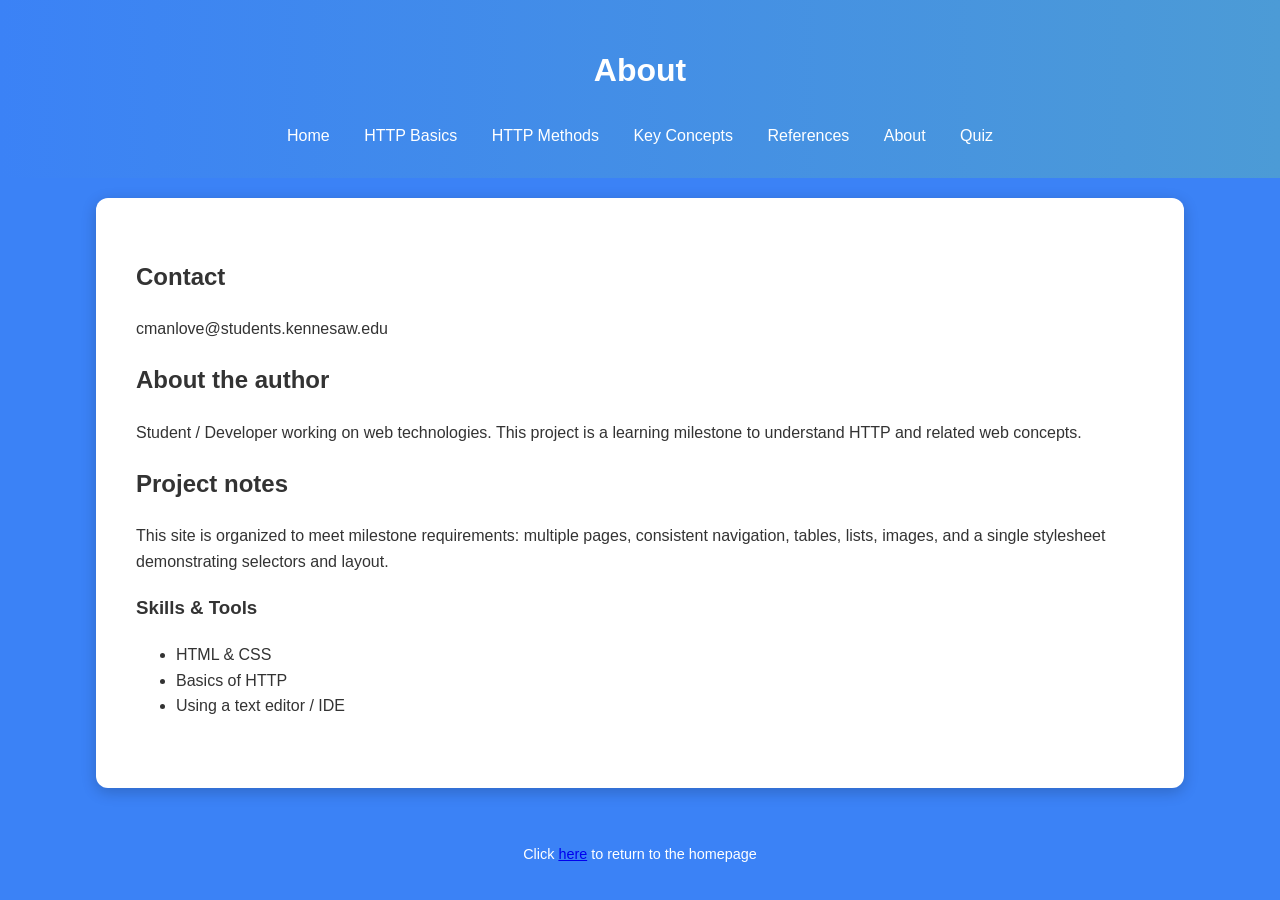
<file: about.html>
<!DOCTYPE html>
<html lang="en">
<head>
    <meta charset="utf-8">
    <meta name="viewport" content="width=device-width,initial-scale=1">
    <title>About the Author</title>
    <!-- Link to single shared stylesheet used by all pages -->
    <link rel="stylesheet" href="styles.css">
</head>
<body>
<!-- Page: about.html — mini-resume and project notes. Update this file with personal contact details if desired. -->
<header>
    <h1>About</h1>
    <nav class="site-nav">
        <a href="index.html">Home</a>
        <a href="HTTPBasics.html">HTTP Basics</a>
        <a href="HTTPMethods.html">HTTP Methods</a>
        <a href="key_concepts.html">Key Concepts</a>
        <a href="references.html">References</a>
        <a href="about.html">About</a>
        <a href="Quiz.html">Quiz</a>
    </nav>
</header>
<main class="container">
    <aside class="sidebar">
        <section class="card">
            <h2>Contact</h2>
            <p class="muted">cmanlove@students.kennesaw.edu</p>
        </section>
    </aside>

    <section class="content">
        <article>
            <h2>About the author</h2>
            <p>Student / Developer working on web technologies. This project is a learning milestone to understand HTTP and related web concepts.</p>
        </article>

        <article>
            <h2>Project notes</h2>
            <p>This site is organized to meet milestone requirements: multiple pages, consistent navigation, tables, lists, images, and a single stylesheet demonstrating selectors and layout.</p>
            <h3>Skills & Tools</h3>
            <!-- Unordered list of skills to show a short resume-like section -->
            <ul>
                <li>HTML & CSS</li>
                <li>Basics of HTTP</li>
                <li>Using a text editor / IDE</li>
            </ul>
        </article>
    </section>
</main>
<footer>
     <p class="muted">Click <a href="index.html">here</a> to return to the homepage</p>
</footer>
</body>
</html>
</file>
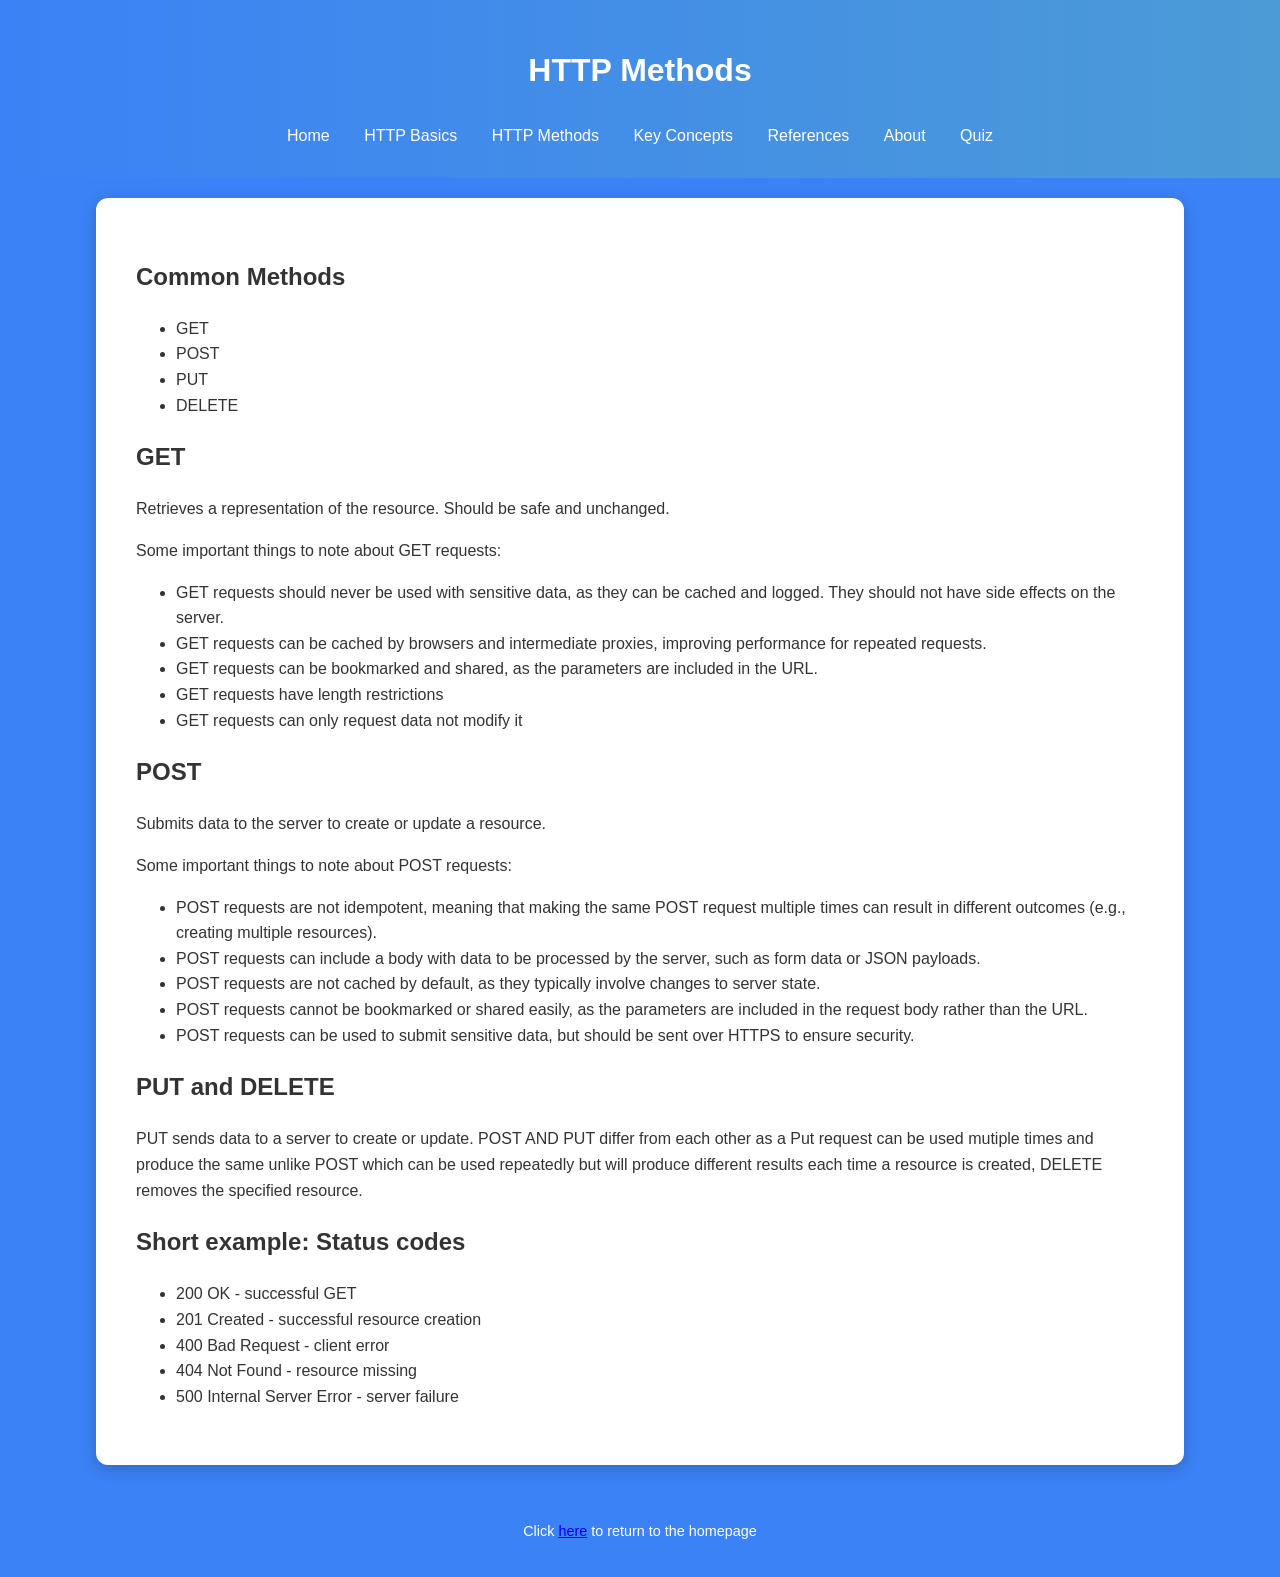
<file: HTTPMethods.html>
<!DOCTYPE html>
<html lang="en">
<head>
    <meta charset="utf-8">
    <meta name="viewport" content="width=device-width,initial-scale=1">
    <title>HTTP Methods</title>
    <!-- Single shared stylesheet for the entire site -->
    <link rel="stylesheet" href="styles.css">
</head>
<body>
<!-- Page: HTTPMethods.html — explains common HTTP methods and example status codes -->
<header>
    <h1>HTTP Methods</h1>
    <nav class="site-nav">
        <a href="index.html">Home</a>
        <a href="HTTPBasics.html">HTTP Basics</a>
        <a href="HTTPMethods.html">HTTP Methods</a>
        <a href="key_concepts.html">Key Concepts</a>
        <a href="references.html">References</a>
        <a href="about.html">About</a>
        <a href="Quiz.html">Quiz</a>
    </nav>
</header>
<main class="container">
    <aside class="sidebar">
        <section class="card">
            <h2>Common Methods</h2>
            <ul>
                <li>GET</li>
                <li>POST</li>
                <li>PUT</li>
                <li>DELETE</li>
            </ul>
        </section>
    </aside>

    <section class="content">
        <article>
            <h2>GET</h2>
            <!-- Paragraph explains safety/idempotence characteristics -->
            <p>Retrieves a representation of the resource. Should be safe and unchanged.</p>
            <p>Some important things to note about GET requests:</p>
            <ul>
                <li> GET requests should never be used with sensitive data, as they can be cached and logged. They should not have side effects on the server. </li>
                <li> GET requests can be cached by browsers and intermediate proxies, improving performance for repeated requests. </li>
                <li> GET requests can be bookmarked and shared, as the parameters are included in the URL.</li>
                <li> GET requests have length restrictions </li>
                <li> GET requests can only request data not modify it </li>

            </ul>
        </article>
        <article>
            <h2>POST</h2>
            <p>Submits data to the server to create or update a resource.</p>
            <p>Some important things to note about POST requests:</p>
            <ul>
                <li> POST requests are not idempotent, meaning that making the same POST request multiple times can result in different outcomes (e.g., creating multiple resources). </li>
                <li> POST requests can include a body with data to be processed by the server, such as form data or JSON payloads. </li>
                <li> POST requests are not cached by default, as they typically involve changes to server state. </li>
                <li> POST requests cannot be bookmarked or shared easily, as the parameters are included in the request body rather than the URL.</li>
                <li> POST requests can be used to submit sensitive data, but should be sent over HTTPS to ensure security.</li>
        </article>
        <article>
            <h2>PUT and DELETE</h2>
            <p>PUT sends data to a server to create or update. POST AND PUT differ from each other as a Put request can be used mutiple times and produce the same unlike POST which can be used repeatedly but will produce different results each time a resource is created, DELETE removes the specified resource.</p>
        </article>

        <article>
            <h2>Short example: Status codes</h2>
            <!-- Unordered list of common codes for quick reference -->
            <ul>
                <li>200 OK - successful GET</li>
                <li>201 Created - successful resource creation</li>
                <li>400 Bad Request - client error</li>
                <li>404 Not Found - resource missing</li>
                <li>500 Internal Server Error - server failure</li>
            </ul>
        </article>
    </section>
</main>
<footer>
     <p class="muted">Click <a href="index.html">here</a> to return to the homepage</p>
</footer>
</body>
</html>
</file>
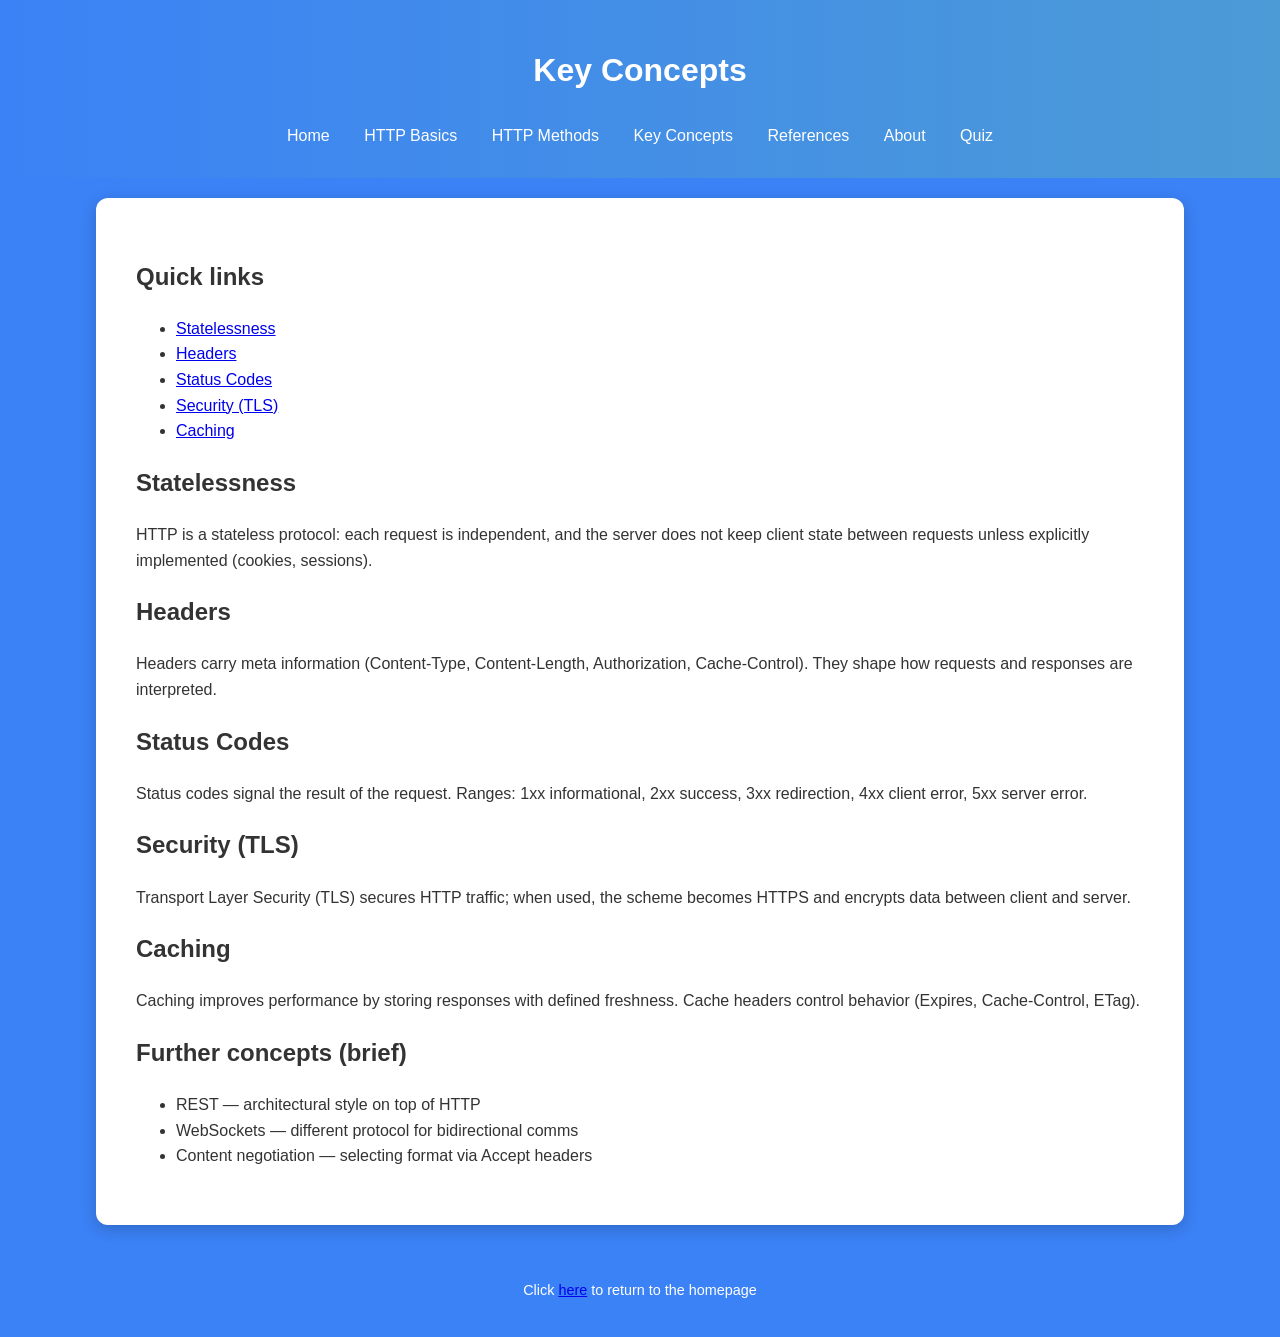
<file: key_concepts.html>
<!DOCTYPE html>
<html lang="en">
<head>
    <meta charset="utf-8">
    <meta name="viewport" content="width=device-width,initial-scale=1">
    <title>Key Concepts — HTTP</title>
    <!-- Use one shared stylesheet for consistent design across pages -->
    <link rel="stylesheet" href="styles.css">
</head>
<body>
<!-- Page: key_concepts.html — explains 5 key concepts with quick links in the sidebar -->
<header>
    <h1>Key Concepts</h1>
    <nav class="site-nav">
        <a href="index.html">Home</a>
        <a href="HTTPBasics.html">HTTP Basics</a>
        <a href="HTTPMethods.html">HTTP Methods</a>
        <a href="key_concepts.html">Key Concepts</a>
        <a href="references.html">References</a>
        <a href="about.html">About</a>
        <a href="Quiz.html">Quiz</a>
    </nav>
</header>
<main class="container">
    <aside class="sidebar">
        <section class="card">
            <h2>Quick links</h2>
            <ul>
                <li><a href="#stateless">Statelessness</a></li>
                <li><a href="#headers">Headers</a></li>
                <li><a href="#status">Status Codes</a></li>
                <li><a href="#security">Security (TLS)</a></li>
                <li><a href="#caching">Caching</a></li>
            </ul>
        </section>
    </aside>

    <section class="content">
        <article id="stateless">
            <h2>Statelessness</h2>
            <!-- Each article uses an id so the sidebar can link directly to it -->
            <p>HTTP is a stateless protocol: each request is independent, and the server does not keep client state between requests unless explicitly implemented (cookies, sessions).</p>
        </article>

        <article id="headers">
            <h2>Headers</h2>
            <p>Headers carry meta information (Content-Type, Content-Length, Authorization, Cache-Control). They shape how requests and responses are interpreted.</p>
        </article>

        <article id="status">
            <h2>Status Codes</h2>
            <p>Status codes signal the result of the request. Ranges: 1xx informational, 2xx success, 3xx redirection, 4xx client error, 5xx server error.</p>
        </article>

        <article id="security">
            <h2>Security (TLS)</h2>
            <p>Transport Layer Security (TLS) secures HTTP traffic; when used, the scheme becomes HTTPS and encrypts data between client and server.</p>
        </article>

        <article id="caching">
            <h2>Caching</h2>
            <p>Caching improves performance by storing responses with defined freshness. Cache headers control behavior (Expires, Cache-Control, ETag).</p>
        </article>

        <article>
            <h2>Further concepts (brief)</h2>
            <ul>
                <li>REST — architectural style on top of HTTP</li>
                <li>WebSockets — different protocol for bidirectional comms</li>
                <li>Content negotiation — selecting format via Accept headers</li>
            </ul>
        </article>
    </section>
</main>
<footer>
    <p class="muted">Click <a href="index.html">here</a> to return to the homepage</p>
</footer>
</body>
</html>
</file>
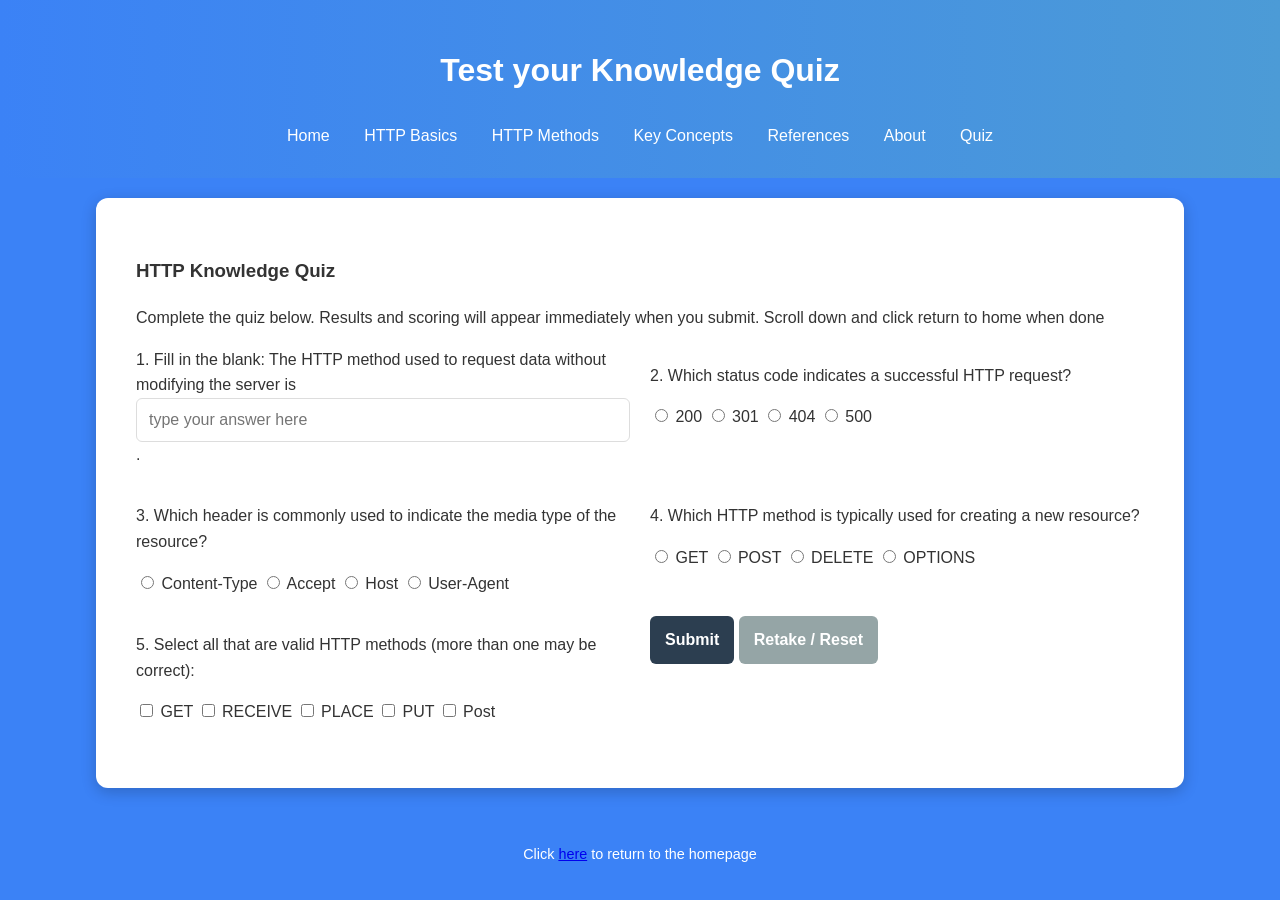
<file: Quiz.html>
<!DOCTYPE html>
<html lang="en">
<head>
    <meta charset="utf-8">
    <meta name="viewport" content="width=device-width, initial-scale=1">
    <title>HTTP Quiz</title>
    <link rel="stylesheet" href="styles.css">
</head>
<body>
<header>
    <h1>Test your Knowledge Quiz</h1>
    <nav class="site-nav">
        <a href="index.html">Home</a>
        <a href="HTTPBasics.html">HTTP Basics</a>
        <a href="HTTPMethods.html">HTTP Methods</a>
        <a href="key_concepts.html">Key Concepts</a>
        <a href="references.html">References</a>
        <a href="about.html">About</a>
        <a href="Quiz.html">Quiz</a>
    </nav>
</header>
    <main class="container">
        <section class="content">
            <article class="card quiz-card">
                <h1>HTTP Knowledge Quiz</h1>

                <p class="muted">Complete the quiz below. Results and scoring will appear immediately when you submit. Scroll down and click return to home when done</p>

                <form id="quiz-form">
                    <!-- Question 1: Fill-in-the-blank -->
                    <div class="question" data-question-index="1">
                        <label class="q-label">1. Fill in the blank: The HTTP method used to request data without modifying the server is <input type="text" name="q1" class="text-input" placeholder="type your answer here">.</label>
                        <div class="feedback" aria-live="polite"></div>
                    </div>

                    <!-- Question 2: Multiple choice (radio) -->
                    <div class="question" data-question-index="2">
                        <p class="q-label">2. Which status code indicates a successful HTTP request?</p>
                        <div class="options">
                            <label><input type="radio" name="q2" value="200"> 200</label>
                            <label><input type="radio" name="q2" value="301"> 301</label>
                            <label><input type="radio" name="q2" value="404"> 404</label>
                            <label><input type="radio" name="q2" value="500"> 500</label>
                        </div>
                        <div class="feedback" aria-live="polite"></div>
                    </div>

                    <!-- Question 3: Multiple choice (radio) -->
                    <div class="question" data-question-index="3">
                        <p class="q-label">3. Which header is commonly used to indicate the media type of the resource?</p>
                        <div class="options">
                            <label><input type="radio" name="q3" value="Content-Type"> Content-Type</label>
                            <label><input type="radio" name="q3" value="Accept"> Accept</label>
                            <label><input type="radio" name="q3" value="Host"> Host</label>
                            <label><input type="radio" name="q3" value="User-Agent"> User-Agent</label>
                        </div>
                        <div class="feedback" aria-live="polite"></div>
                    </div>

                    <!-- Question 4: Multiple choice (radio) -->
                    <div class="question" data-question-index="4">
                        <p class="q-label">4. Which HTTP method is typically used for creating a new resource?</p>
                        <div class="options">
                            <label><input type="radio" name="q4" value="GET"> GET</label>
                            <label><input type="radio" name="q4" value="POST"> POST</label>
                            <label><input type="radio" name="q4" value="DELETE"> DELETE</label>
                            <label><input type="radio" name="q4" value="OPTIONS"> OPTIONS</label>
                        </div>
                        <div class="feedback" aria-live="polite"></div>
                    </div>

                    <!-- Question 5: Multi-selection (checkboxes) -->
                    <div class="question" data-question-index="5">
                        <p class="q-label">5. Select all that are valid HTTP methods (more than one may be correct):</p>
                        <div class="options">
                            <label><input type="checkbox" name="q5" value="GET"> GET</label>
                            <label><input type="checkbox" name="q5" value="RECEIVE"> RECEIVE</label>
                            <label><input type="checkbox" name="q5" value="PLACE"> PLACE</label>
                            <label><input type="checkbox" name="q5" value="PUT"> PUT</label>
                            <label><input type="checkbox" name="q5" value="POST"> Post</label>
                        </div>
                        <div class="feedback" aria-live="polite"></div>
                    </div>

                    <div class="form-actions">
                        <button type="submit" id="submit-btn" class="btn primary">Submit</button>
                        <button type="button" id="reset-btn" class="btn muted">Retake / Reset</button>
                    </div>
                </form>

                <section id="results" class="results" aria-live="polite" hidden>
                    <!-- Summary and per question results will be added here -->
                </section>
            </article>
        </section>
    </main>

    <script src="Quiz.js"></script>

<footer>
    <p class="muted">Click <a href="index.html">here</a> to return to the homepage</p>
</footer>
</body>
</html>
</file>
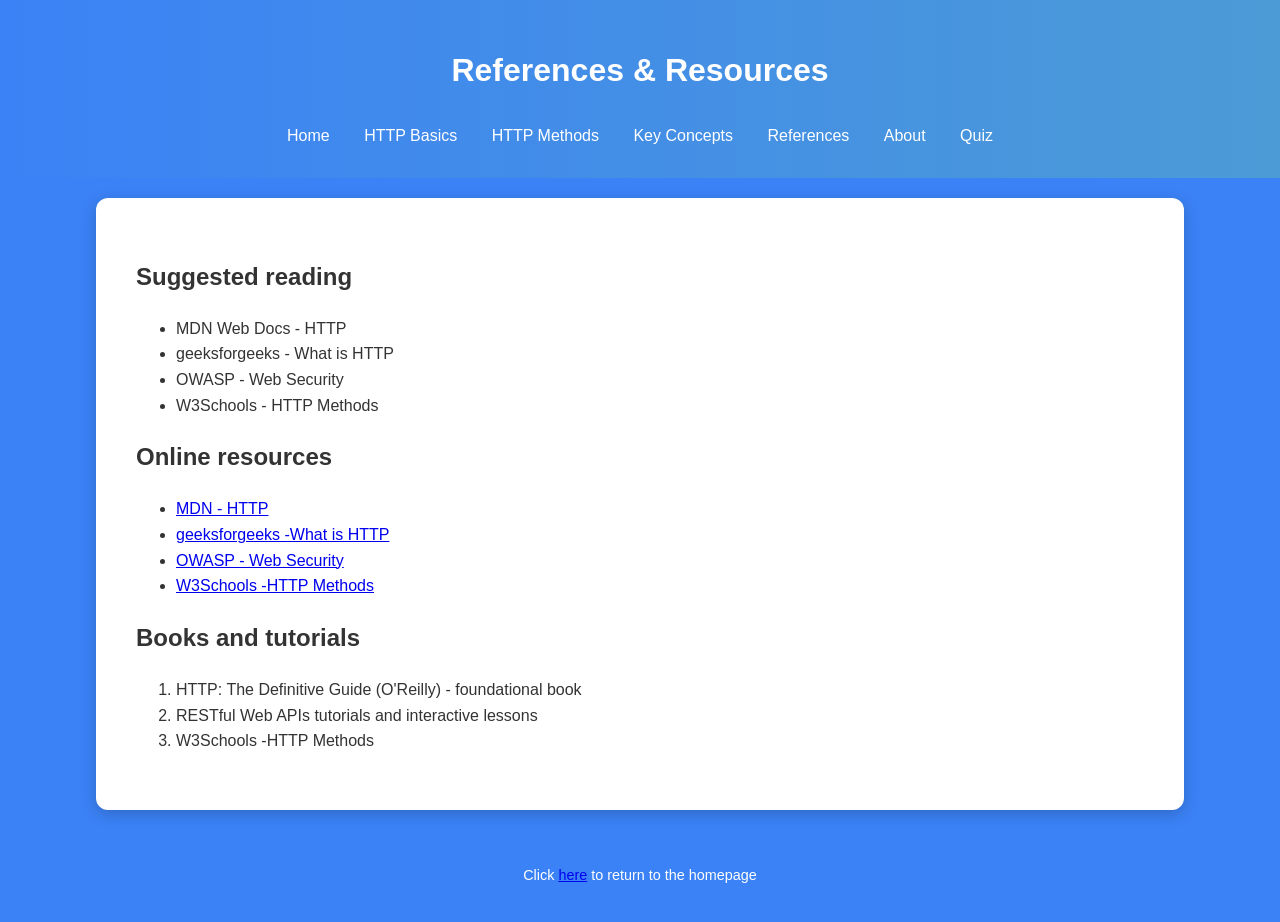
<file: references.html>
<!DOCTYPE html>
<html lang="en">
<head>
    <meta charset="utf-8">
    <meta name="viewport" content="width=device-width,initial-scale=1">
    <title>References & Resources</title>
    <!-- Shared stylesheet link -->
    <link rel="stylesheet" href="styles.css">
</head>
<body>
<!-- Page: references.html — contains online resources and book suggestions with external links -->
<header>
    <h1>References & Resources</h1>
    <nav class="site-nav">
        <a href="index.html">Home</a>
        <a href="HTTPBasics.html">HTTP Basics</a>
        <a href="HTTPMethods.html">HTTP Methods</a>
        <a href="key_concepts.html">Key Concepts</a>
        <a href="references.html">References</a>
        <a href="about.html">About</a>
        <a href="Quiz.html">Quiz</a>
    </nav>
</header>
<main class="container">
    <aside class="sidebar">
        <section class="card">
            <h2>Suggested reading</h2>
            <ul>
                <li>MDN Web Docs - HTTP</li>
                <li>geeksforgeeks - What is HTTP</li>
                <li>OWASP - Web Security</li>
                <li>W3Schools - HTTP Methods</li>
            </ul>
        </section>
    </aside>

    <section class="content">
        <article>
            <h2>Online resources</h2>
            <!-- Provide direct links to authoritative online references -->
            <ul>
                <li><a href="https://developer.mozilla.org/en-US/docs/Web/HTTP">MDN - HTTP</a></li>
                <li><a href="https://www.geeksforgeeks.org/html/what-is-http/"> geeksforgeeks -What is HTTP </a></li>
                <li><a href="https://owasp.org/www-project-web-security-testing-guide/latest/4-Web_Application_Security_Testing/02-Configuration_and_Deployment_Management_Testing/06-Test_HTTP_Methods">OWASP - Web Security</a></li>
                <li><a href="https://www.w3schools.com/Tags/ref_httpmethods.asp"> W3Schools -HTTP Methods </a></li>

            </ul>
        </article>

        <article>
            <h2>Books and tutorials</h2>
            <!-- Ordered list for prioritized reading suggestions -->
            <ol>
                <li>HTTP: The Definitive Guide (O'Reilly) - foundational book</li>
                <li>RESTful Web APIs tutorials and interactive lessons</li>
                <li>W3Schools -HTTP Methods</li>
            </ol>
        </article>
    </section>
</main>
<footer>
     <p class="muted">Click <a href="index.html">here</a> to return to the homepage</p>
</footer>
</body>
</html>
</file>
<file: styles.css>
/* 1. ROOT VARIABLES */
:root {
    --primary: #2c3e50;
    --accent: #3b82f6;   /* Main Blue Background */
    --card: #ffffff;
    --success: #27ae60;
    --error: #e74c3c;
    --partial: #f39c12;
    --muted: #6b7280;
}

* {
    box-sizing: border-box; /* Critical for mobile: padding doesn't break width */
}

body {
    font-family: 'Segoe UI', Tahoma, Geneva, Verdana, sans-serif;
    margin: 0;
    padding: 0;
    background-color: var(--accent); /* Background is blue */
    color: #333;
    line-height: 1.6;
    display: flex;
    flex-direction: column;
    min-height: 100vh;
}

/* 2. Header & Navigation */
header {
    background: linear-gradient(90deg, var(--accent), #4c9bd6);
    color: white;
    padding: 1.5rem;
    text-align: center;
}

.site-nav {
    margin-top: 1rem;
}

.site-nav ul {
    list-style: none;
    padding: 0;
    margin: 0;
    display: flex;
    flex-direction: column; /* Default to stacked for mobile */
    gap: 10px;
}

.site-nav a {
    color: white;
    text-decoration: none;
    padding: 12px; /* Large touch target for mobile fingers */
    background: rgba(255, 255, 255, 0.1);
    border-radius: 4px;
    display: block;
    transition: 0.3s;
}

.site-nav a:hover {
    background: rgba(255, 255, 255, 0.3);
}

/* 3. Main Container & Layout */
.container {
    flex: 1; /* Pushes footer down */
    width: 95%; /* Fluid width for mobile */
    max-width: 1000px; /* Limits width on desktop */
    margin: 20px auto;
    background: var(--card); /* Box is white */
    padding: 20px;
    border-radius: 12px;
    box-shadow: 0 4px 15px rgba(0,0,0,0.2);
}

/* 4. Images & Tables */
img {
    max-width: 100%; /* Prevents images from overflowing screen */
    height: auto;
    border-radius: 6px;
}

/* Responsive Table Wrapper */
.table-wrapper {
    overflow-x: auto; /* Allows table to scroll sideways on small phones */
    margin: 20px 0;
}

table {
    width: 100%;
    border-collapse: collapse;
    min-width: 400px; /* Ensures table doesn't get too squished */
}

th, td {
    padding: 12px;
    border: 1px solid #ddd;
    text-align: left;
}

/* 5. Quiz Form Controls */
.question-block {
    margin-bottom: 25px;
    padding-bottom: 15px;
    border-bottom: 1px solid #eee;
}

.question-block p, .question-block label {
    font-weight: 600;
}

input[type="text"] {
    width: 100%;
    padding: 12px;
    border: 1px solid #ddd;
    border-radius: 6px;
    font-size: 16px; /* Prevents iOS auto-zoom on focus */
}

.actions {
    display: flex;
    flex-direction: column; /* Stack buttons on mobile */
    gap: 10px;
}

button {
    padding: 15px;
    border: none;
    border-radius: 6px;
    font-size: 1rem;
    cursor: pointer;
    font-weight: bold;
}

#submit-btn { background: var(--primary); color: white; }
#reset-btn { background: #95a5a6; color: white; }

/* 6. Media Queries (At least two widths) */

/* Tablet & Desktop (Widths > 768px) */
@media screen and (min-width: 768px) {
    .container {
        padding: 40px;
        width: 85%;
    }


    .site-nav ul {
        flex-direction: row;
        justify-content: center; /* Center the links */
        gap: 20px;              /* Space between links */
    }

    .site-nav a {
        display: inline-block;
        background: transparent; /* Cleaner look for desktop */
        padding: 5px 15px;      /* Adjust padding for horizontal flow */
    }


    .actions {
        flex-direction: row;
        justify-content: center;
    }

    /* Fill white space by putting questions in a grid */
    #quiz-form {
        display: grid;
        grid-template-columns: 1fr 1fr;
        gap: 20px;
    }

    .question-block:last-of-type, .actions, #results {
        grid-column: span 2;
    }
}

/* Large Desktop (Widths > 1200px) */
@media screen and (min-width: 1200px) {
    .container {
        max-width: 1100px;
    }
}

/* 7. Footer */
footer {
    text-align: center;
    padding: 20px;
    color: white;
    font-size: 0.9rem;
}
</file>
